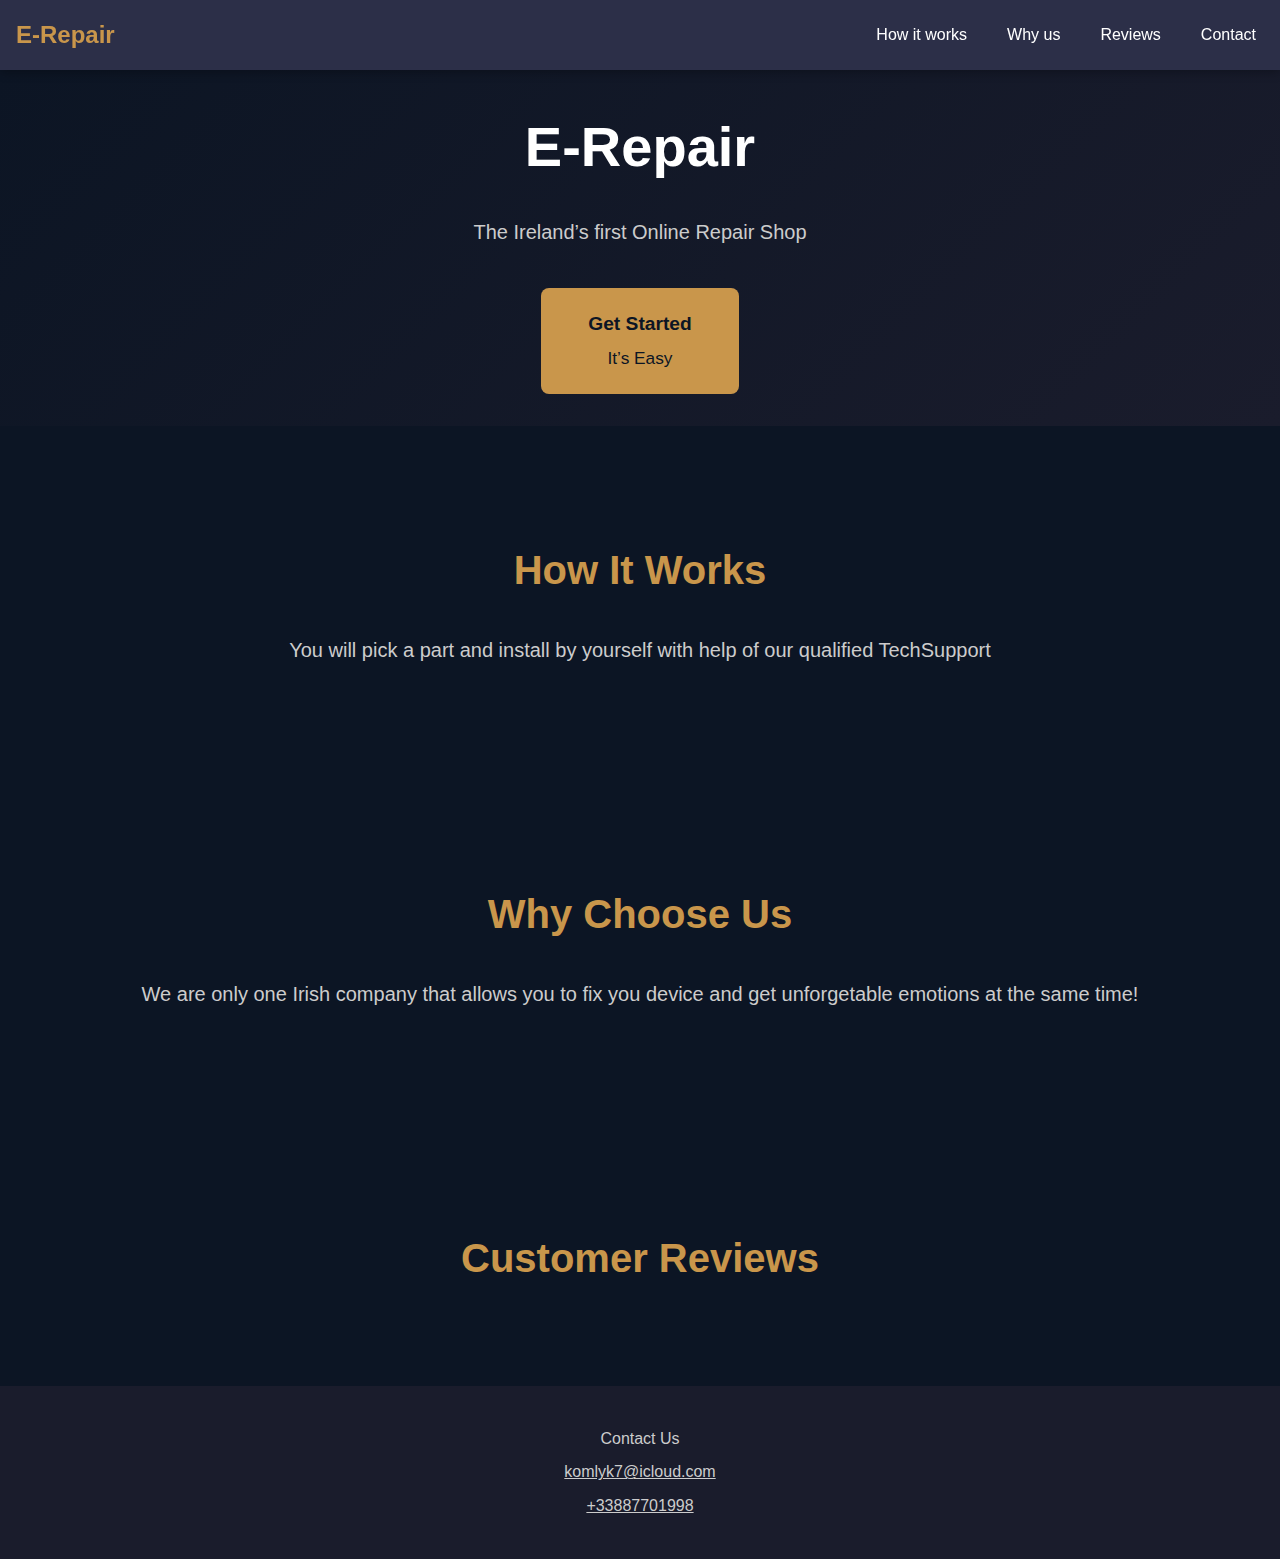
<file: index.html>
<!DOCTYPE html>
<html lang="en">
<head>
    <meta charset="UTF-8">
    <title>E-Repair</title>


    <!--Link to CSS-->
    <link rel="stylesheet" href="styles/styleMain.css">

</head>
<body>
    <header>

        <nav>
            <div class="logo">E-Repair</div>

            <!--Created navigation list class-->
            <ul class="nav-list">
                <!--4 different sections of Web Site-->
                <li><a href="#how-it-works">How it works</a></li>
                <li><a href="#why-us">Why us</a></li>
                <li><a href="#reviews">Reviews</a></li>
                <li><a href="#footer">Contact</a></li>
            </ul>
        </nav>
    </header>

    <main>


        <!--Devided web site into 4 different sections-->

        <!--First Section-->
        <section class="hero">
            <div class="hero-content">
                <h1>E-Repair</h1>
                <p>The Ireland’s first Online Repair Shop</p>

                <!--Button That Links to Booking Web Site-->
                <a href="pages/order.html" class="cta-btn">Get Started<span>It’s Easy</span></a>
            </div>
        </section>


        <!--Second Section-->
        <section id="how-it-works" aria-label="How it works">
            <h2>How It Works</h2>
            <div class="content-wrapper">
                <p>You will pick a part and install by yourself with help of our qualified TechSupport</p>
            </div>
        </section>


        <!--Third Section-->
        <section id="why-us" aria-label="Why choose us">
            <h2>Why Choose Us</h2>
            <div class="content-wrapper">
                <p>We are only one Irish company that allows you to fix you device and get unforgetable emotions at the same time!</p>
            </div>
        </section>


        <!--Forth Section-->
        <section id="reviews" aria-label="Customer reviews">
            <h2>Customer Reviews</h2>
            <!-- Reviews might be added, but I dont have any rewiews( -->
        </section>
    </main>



    <!--Footer-->
    <!--Did 2 id's 1 for CSS, one for HTML(just better works for me)-->
    <footer id="footer" id="Contact">
        <p>Contact Us</p>
        <!--Contact information, links straight to e-mail and phone-->
        <p><a href="mailto:komlyk7@icloud.com">komlyk7@icloud.com</a></p>
        <p><a href="tel:+33887701998">+33887701998</a></p>
    </footer>

    <script>
      
    </script>
</body>
</html>
</file>
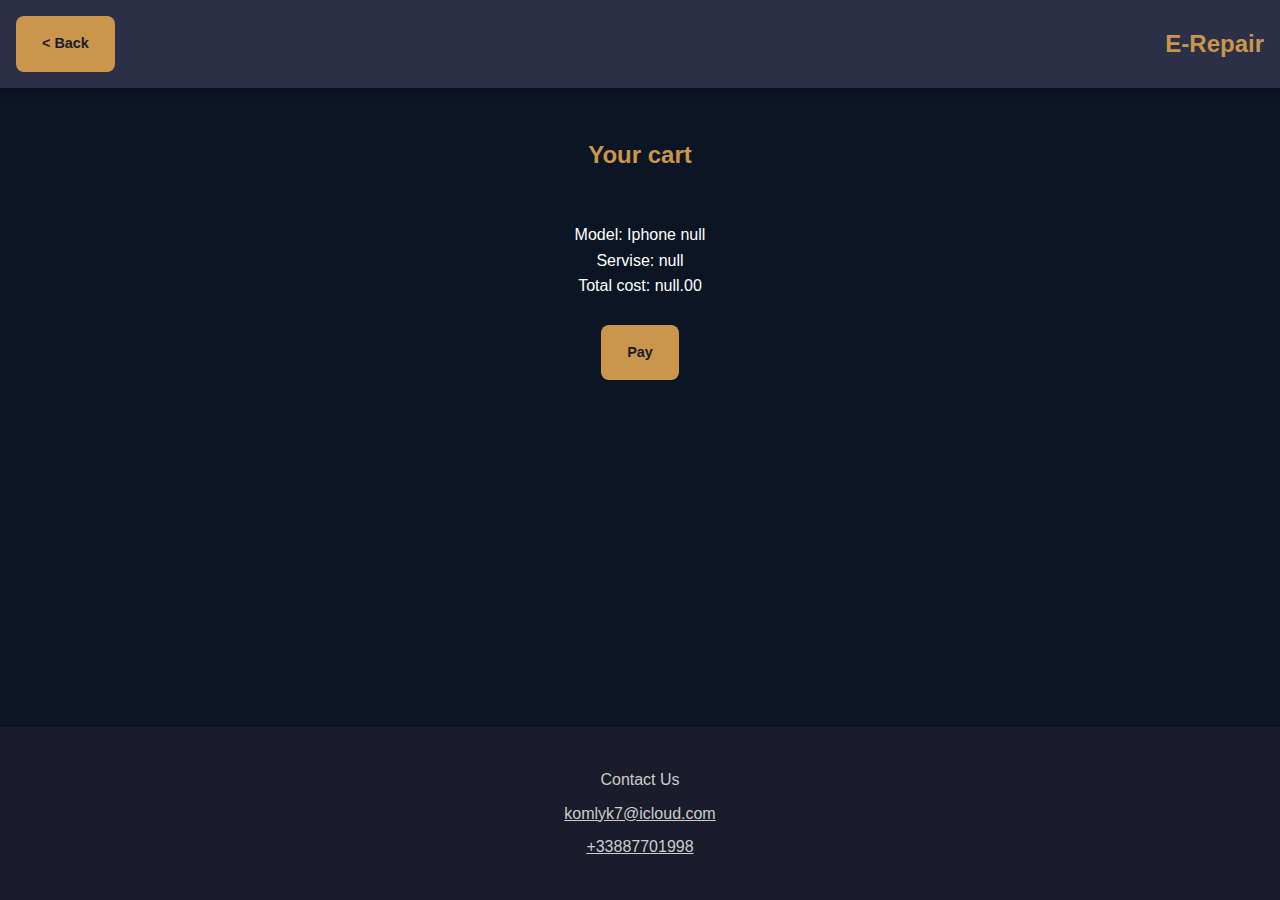
<file: pages/Cart.html>
<!--Katya ;) -->
<!DOCTYPE html>
<html lang="en">
<head>
    <meta charset="UTF-8">
    <title>E-Repair</title>
    
    <link rel="stylesheet" href="../styles/styleMain.css">
    <head>
        <body>
            <header>
                <!--Copied from Alex's index.html-->
                <nav>
                    <!--button to index.html-->
                    <a id="another_A" class="cta-btn" href="Order2.html">< Back</a>

                    <!--logo-->
                    <div class="logo">E-Repair</div>
                    
                </nav>
            </header>

            <h2>Your cart</h2>   <!--main heading-->

            <div class="container"> <!--boxes with phone models-->
                <div>
                    <div>
                        <p id="finalModel">Model: Iphone ...</p>
                        <p id="serviceName">Servise: ... </p>
                        <p id="finalPrice">Total cost: ...</p><br>
                    </div>
                    <div>
                        <a id="another_A" class="cta-btn" href="https://aib.ie/ways-to-bank/internet-banking">Pay</a>
                    </div>
                </div>
                
            </div>

            <!--also copied from index.html-->
            <footer id="footer" id="Contact">
                <p>Contact Us</p>
                <p><a href="mailto:komlyk7@icloud.com">komlyk7@icloud.com</a></p>
                <p><a href="tel:+33887701998">+33887701998</a></p>
            </footer>
        </body>
        <script src="../JavaScript/js3.js"></script>
    </head>
    </html>
</file>
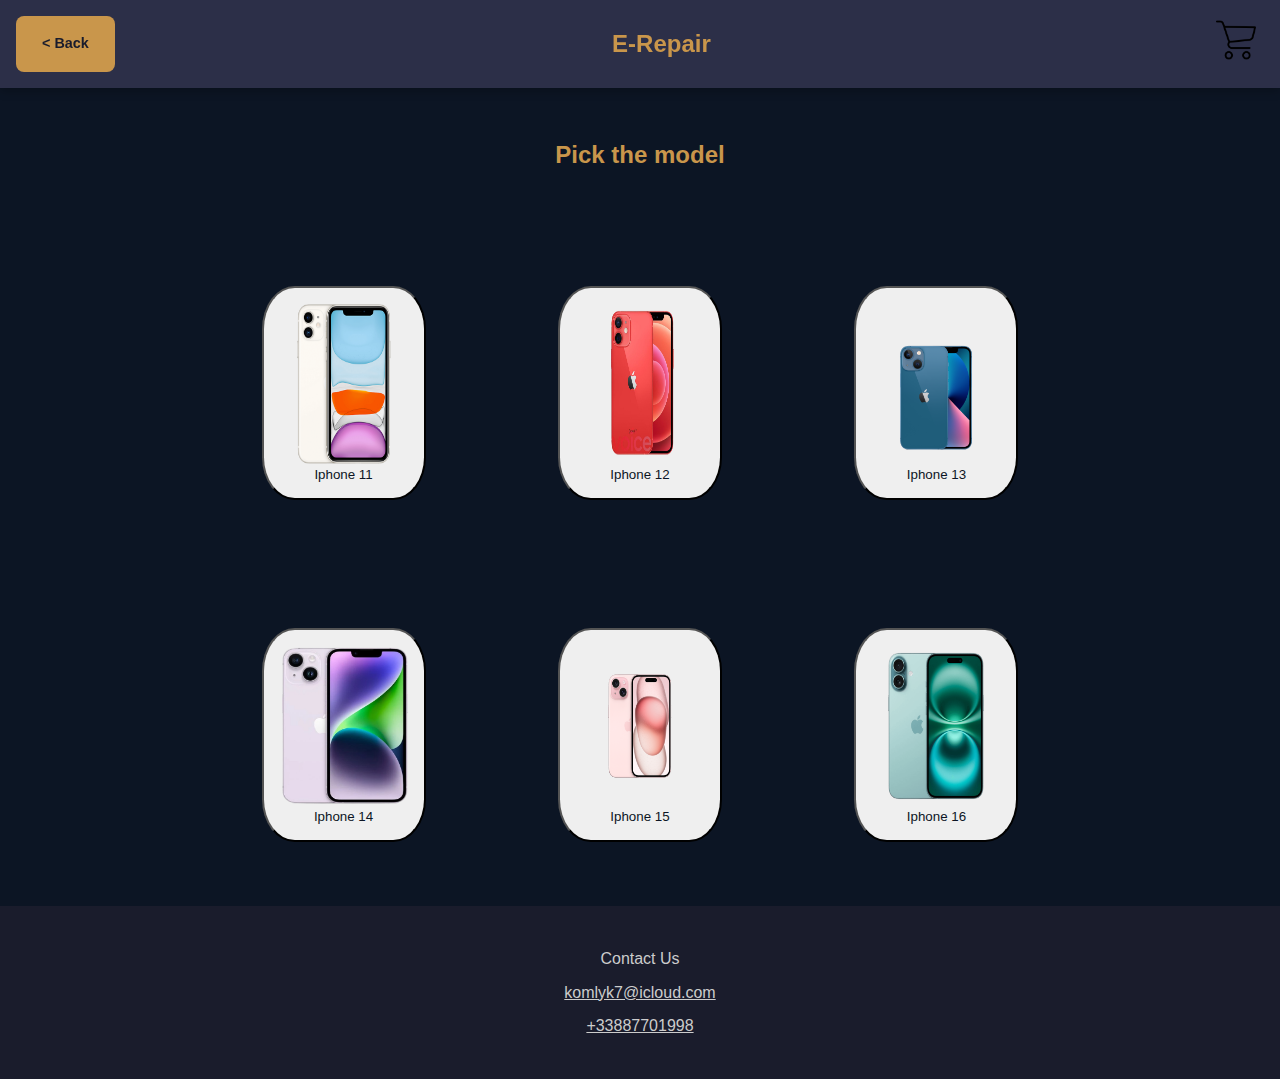
<file: pages/order.html>
<!--Katya ;) -->
<!DOCTYPE html>
<html lang="en">
<head>
    <meta charset="UTF-8">
   
    <link rel="stylesheet" href="../styles/styleMain.css">
    <head>
        <body>
            <header>
                <!--Copied from Alex's index.html-->
                <nav>
                    <!--button to index.html-->
                    <a id="another_A" class="cta-btn" href="../index.html">< Back</a>

                    <!--logo-->
                    <div class="logo">E-Repair</div>
                    
                    <!--link to cart-->
                    <ul class="nav-list">
                        <li><a href="Cart.html"><img src="../images/shop cart icon.png" id="icon"></a></li>
                    </ul>
                </nav>
            </header>

            <h2>Pick the model</h2>   <!--main heading-->

            <div class="container"> <!--boxes with phone models-->
                <div>
                    <button id="model"  data-value="11"><a href="Order2.html" class="phone_model"><img src="../images/iphone11.png"><p>Iphone 11</p></a></button>
                    <button id="model" data-value="12"><a href="Order2.html" class="phone_model"><img src="../images/iphone12.png"><p>Iphone 12</p></a></button>
                    <button id="model" data-value="13"><a href="Order2.html" class="phone_model"><img src="../images/iphone13.png"><p>Iphone 13</p></a></button>
                </div>
                <div>
                    <button id="model" data-value="14"><a href="Order2.html" class="phone_model"><img src="../images/iphone14.png"><p>Iphone 14</p></a></button>
                    <button id="model" data-value="15"><a href="Order2.html" class="phone_model"><img src="../images/iphone15.png"><p>Iphone 15</p></a></button>
                    <button id="model" data-value="16"><a href="Order2.html" class="phone_model"><img src="../images/iphone16.png"><p>Iphone 16</p></a></button>
                </div>
            </div>

            <!--also copied from index.html-->
            <footer id="footer" id="Contact">
                <p>Contact Us</p>
                <p><a href="mailto:komlyk7@icloud.com">komlyk7@icloud.com</a></p>
                <p><a href="tel:+33887701998">+33887701998</a></p>
            </footer>
        </body>
        <script src="../JavaScript/js1.js"></script>
    </head>
    </html>
</file>
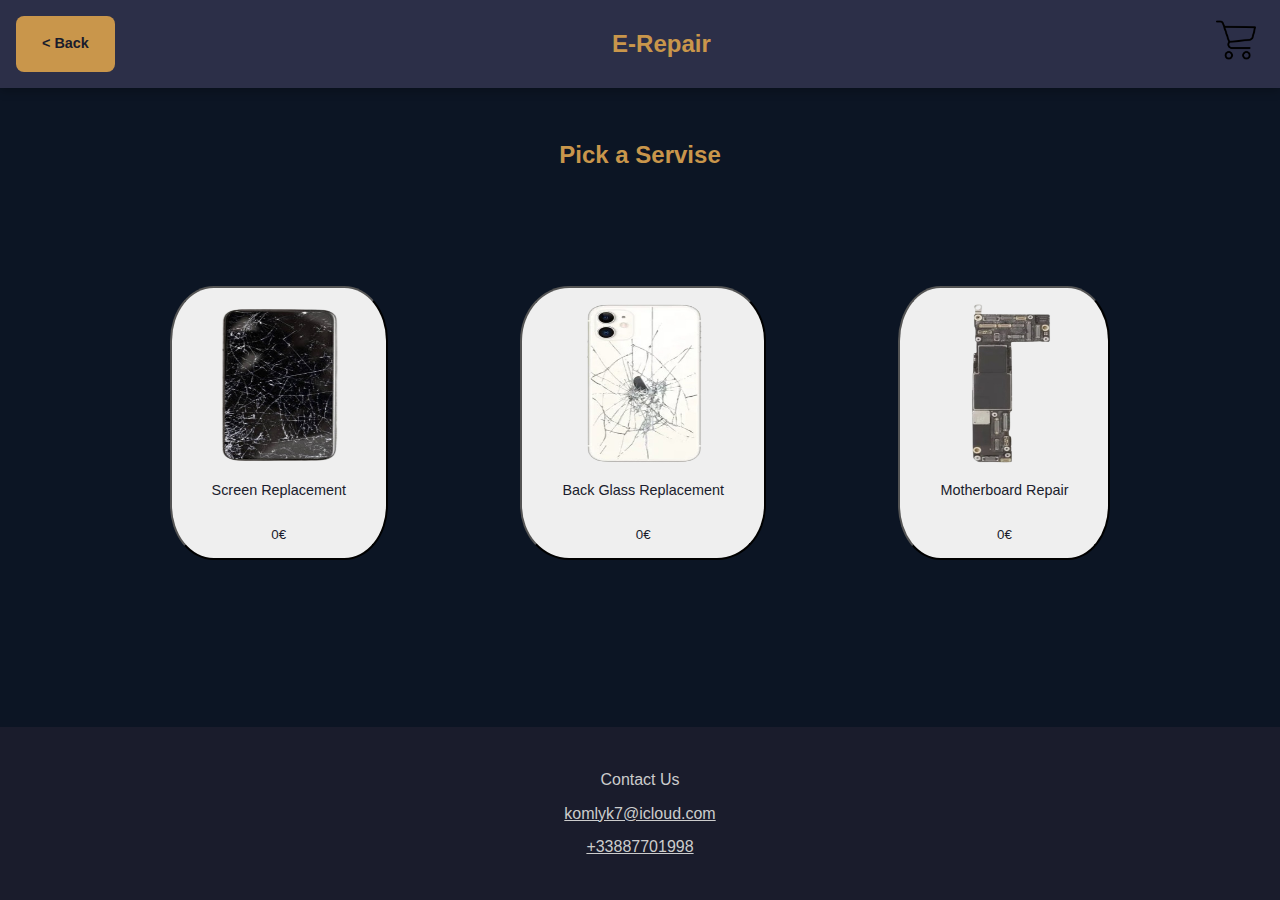
<file: pages/Order2.html>
<!DOCTYPE html>
<html lang="en">
<head>
    <meta charset="UTF-8">
    <meta name="author" content="E-Repair">
    <title>E-Repair</title>
    <!--CSS LINK-->
    <link rel="stylesheet" href="../styles/styleMain.css">
    <head>
        <body>
            <header>
                <nav>
                    <!--Button Added-->
                    <a id="another_A" class="cta-btn" href="order.html">< Back</a>

                    <div class="logo">E-Repair</div>
                    
                    <!--Link on next web site via image-->
                    <ul class="nav-list">
                        <li><a href="Cart.html"><img src="../images/shop cart icon.png" id="icon"></a></li>
                    </ul>
                </nav>
            </header>

            <h2>Pick a Servise</h2>
            <!--3 possible servises-->
            <div class="container">
                <div>
                    <!--First servise-->
                    <button class="model"><a href="Cart.html" class="phone_model"><img src="../images/screen.png"><p class="service">Screen Replacement</p></a>
                        <br><p class="price">price</p>
                    </button>

                    <!--Second servise-->
                    <button class="model"><a href="Cart.html" class="phone_model"><img src="../images/back.png"><p class="service">Back Glass Replacement</p>
                        <br><p class="price">price</p></a>
                    </button>

                    <!--Third Servise-->
                    <button class="model"><a href="Cart.html" class="phone_model"><img src="../images/motherboard.png"><p class="service">Motherboard Repair</p>
                        <br><p class="price">price</p></a>
                    </button>


                </div>
            </div>


            <!--Footer, copied from index file-->
            <footer id="footer" id="Contact">
                <p>Contact Us</p>
                <p><a href="mailto:komlyk7@icloud.com">komlyk7@icloud.com</a></p>
                <p><a href="tel:+33887701998">+33887701998</a></p>
            </footer>
        </body>
        <script src="../JavaScript/js2.js"></script>
    </head>
    </html>
</file>
<file: styles/styleMain.css>
/*Main background Background-header and - footer
       line 3- line-10 stolen from chatgpt*/
       :root {
        --primary-color: #c9964b;
        --bg-dark: #0c1524;
        --bg-medium: #1a1c2c;
        --text-light: #ffffff;
        --text-gray: #cccccc;
    } 


    /*For all elements*/
    * {
        margin: 0;
        padding: 0;
        box-sizing: border-box;
    }


    
    body {
        background-color: var(--bg-dark);
        color: var(--text-light);
        font-family: 'Roboto', sans-serif;
        line-height: 1.6;
        min-height: 100vh;
        display: flex;
        flex-direction: column;
    }


    /*Color for links(e-mail, phone) */
    a {
        color: #cccccc;
    }

    /* Header style */
    header {
        background-color: #2c2f48;
        padding: 1rem;
        position: sticky; /*lWill be sticked on the top of the Web page*/
        top: 0;
        z-index: 1000;
        box-shadow: 0 2px 10px rgba(0,0,0,0.3); /*Little shadow in the bottom*/ 
    }


    
    nav {
        display: flex;
        justify-content: space-between;
        align-items: center;  /*All elements will be aligned on center */
        max-width: 1450px;
    }

    .logo {
        font-size: 1.5rem;
        font-weight: bold;
        color: var(--primary-color);
    }

    .nav-list {
        display: flex;
        list-style: none;
        gap: 1.5rem;
    }

    .nav-list a {
        color: var(--text-light);
        text-decoration: none;
        padding: 0.5rem;
        border-radius: 4px;
        transition: color 0.3s ease;
    }

    .nav-list a:hover,
    .nav-list a:focus {
        color: var(--primary-color);
        outline: none;
    }


    /* Hero Section */
    .hero {
        flex: 1;
        display: flex;
        justify-content: center;
        align-items: center;
        text-align: center;
        padding: 2rem;
        background: linear-gradient(135deg, var(--bg-dark), var(--bg-medium));
        position: relative;
        overflow: hidden;
    }

    .hero-content {
        max-width: 800px;
        margin: 0 auto;
        position: relative;
    }

    .hero h1 {
        font-size: clamp(2.5rem, 5vw, 3.5rem);
        margin-bottom: 1.5rem;
        animation: fadeIn 1s ease-out;
    }

    .hero p {
        font-size: 1.25rem;
        color: var(--text-gray);
        margin-bottom: 2.5rem;
        animation: fadeIn 1s ease-out 0.2s backwards;
    }

    .content-wrapper {
        font-size: 1.25rem;
        color: var(--text-gray);
        margin-bottom: 2.5rem;
        animation: fadeIn 1s ease-out 0.2s backwards;
        text-align: center;
    }

    /* Content Sections */
    section {
        padding: 4rem 2rem;
        scroll-margin-top: 80px;
    }

    section h2 {
        font-size: 2.5rem;
        margin-bottom: 2rem;
        color: var(--primary-color);
        text-align: center;
    }

    /* CTA Button */
    .cta-btn {
        background-color: var(--primary-color);
        color: var(--bg-dark);
        padding: 1.2rem 2.8rem;
        font-size: 1.2rem;
        font-weight: bold;
        border-radius: 8px;
        text-decoration: none;
        display: inline-block;
        transition: transform 0.3s ease;
        border: 2px solid transparent;
    }

    .cta-btn:hover {
        transform: translateY(-2px);
    }

    .cta-btn span {
        display: block;
        font-size: 0.9em;
        font-weight: normal;
        margin-top: 0.3em;
    }

    /* Footer */
    footer {
        background-color: var(--bg-medium);
        padding: 2rem;
        text-align: center;
        margin-top: auto;
    }

    footer p {
        color: var(--text-gray);
        margin: 0.5rem 0;
    }

   

    /* Animation */

    /*from transperent text to the non transpparent, text rises from bottom*/
   @keyframes fadeIn {
        from { opacity: 0; transform: translateY(20px); }
        to { opacity: 1; transform: translateY(0); }
    } 

    /*Katya ;) */

    /*made grid for phone models + animation*/
    .container {
        display: grid;
        grid-template-columns: 1fr;
        grid-template-rows: auto;
        animation: fadeIn 1s ease-out 0.2s backwards;
    }

    .container > div{
        text-align: center;
    }

    /*to each model specifically made borders*/
    .container > div > button {
        border-radius: 20%;
        padding: 1rem;
        margin: 4rem;
    }

    h2 {
        color: var(--primary-color);
        text-align: center;
        margin: 3rem;
        animation: fadeIn 1s ease-out;
    }

    /*for link "Back"*/
    #another_A {
        text-decoration: none;
        color: var(--bg-medium);
        width: fit-content;
        height: fit-content;
        padding: 0.9rem 1.5rem;
        font-size: 0.9rem;
        text-align: left;
    }

    /*for every image*/
    img {
        height: 10rem;
        width: 8rem;
    }     

    /*edited links*/
    .phone_model{
        color: var(--bg-dark);
        text-decoration: none;
    }

    /*for icon specifically*/
    #icon {
        height: 40px;
        width: auto;
    }

   /*Oleksandr Komlyk*/
    
    .price{
        color: var(---text-gray);
    }

    .price{
        color: var(--bg-medium);
    }

    .service{
        text-decoration: none;
        color: var(--bg-medium);
        width: fit-content;
        height: fit-content;
        padding: 0.9rem 1.5rem;
        font-size: 0.9rem;
        text-align: left;
    }
</file>
